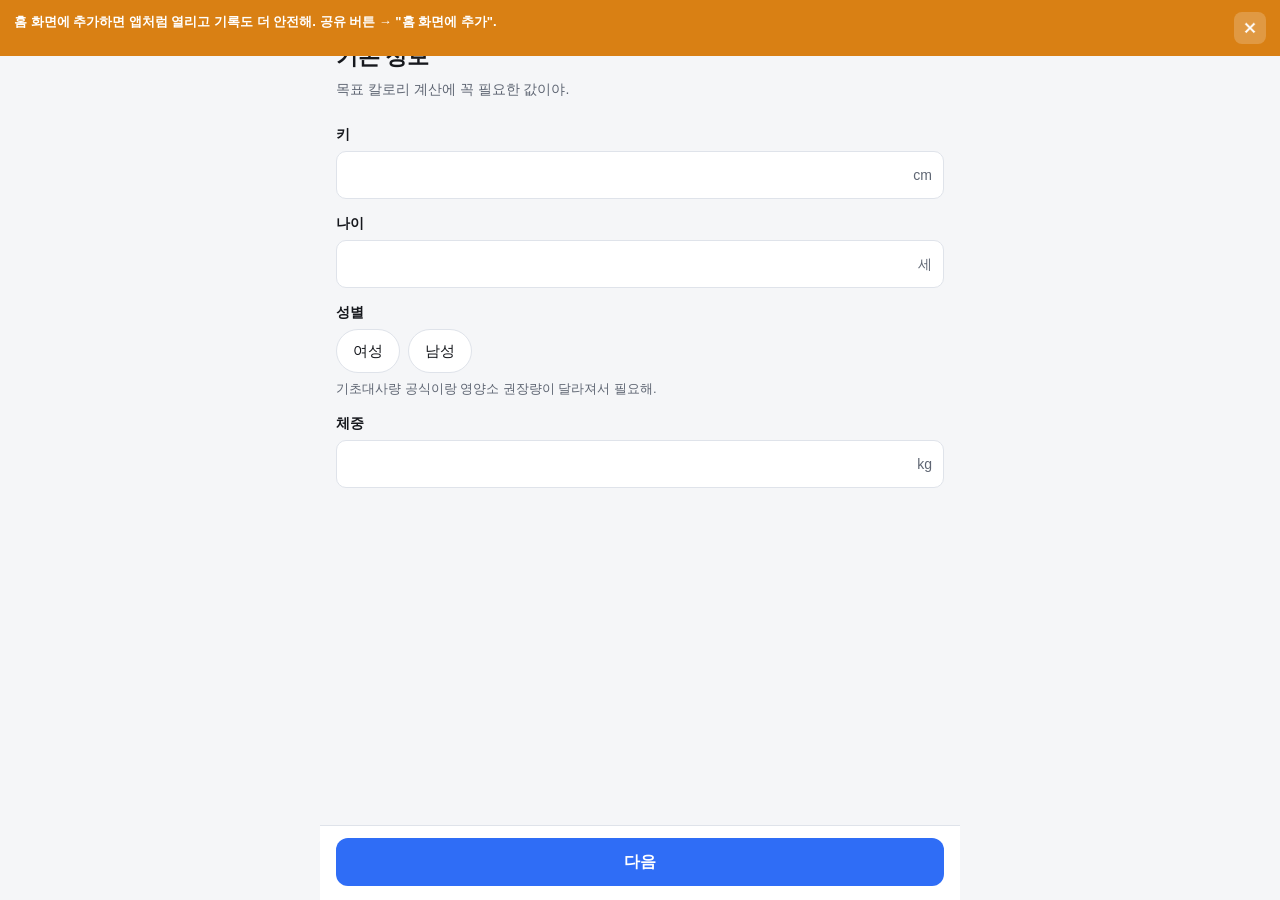
<file: src/index.html>
<!DOCTYPE html>
<html lang="ko">
<head>
<meta charset="utf-8">
<meta name="viewport" content="width=device-width, initial-scale=1, viewport-fit=cover">
<meta name="robots" content="noindex">
<meta name="color-scheme" content="light dark">
<meta name="theme-color" content="#111827">
<title>FitLog</title>

<!-- 홈 화면에 추가했을 때 앱처럼 뜨게 하는 설정.
     iOS 는 manifest 를 거의 안 보고 아래 apple-* 메타를 본다. 둘 다 넣는다.
     status-bar-style 을 black-translucent 로 하면 밝은 테마에서 상태바 글씨가 안 보여서 default 로 둔다. -->
<link rel="manifest" href="manifest.webmanifest">
<meta name="apple-mobile-web-app-capable" content="yes">
<meta name="apple-mobile-web-app-status-bar-style" content="default">
<meta name="apple-mobile-web-app-title" content="FitLog">
<link rel="apple-touch-icon" href="icons/icon-180.png">
<link rel="icon" href="icons/icon-192.png">
<link rel="stylesheet" href="css/app.css">
</head>
<body>

<!-- 온보딩 오버레이 -->
<div id="onboarding" class="onboarding" hidden>
  <div class="ob-shell">
    <header class="ob-head">
      <div class="ob-steps" id="obSteps"></div>
      <h1 class="ob-title" id="obTitle">시작하기</h1>
      <p class="ob-desc" id="obDesc"></p>
    </header>
    <div class="ob-body" id="obBody"></div>
    <footer class="ob-foot">
      <button class="btn btn-ghost" id="obBack" type="button">뒤로</button>
      <button class="btn btn-ghost" id="obSkip" type="button" hidden>건너뛰기</button>
      <button class="btn btn-primary" id="obNext" type="button">다음</button>
    </footer>
  </div>
</div>

<!-- 메인 앱 -->
<div id="app" class="app" hidden>
  <main class="screen" id="screen"></main>

  <nav class="tabbar" role="tablist" aria-label="주 메뉴">
    <a class="tab" href="#today" data-tab="today" role="tab">
      <span class="tab-ico" aria-hidden="true">●</span><span class="tab-label">오늘</span>
    </a>
    <a class="tab" href="#week" data-tab="week" role="tab">
      <span class="tab-ico" aria-hidden="true">▤</span><span class="tab-label">주간</span>
    </a>
    <a class="tab" href="#inbody" data-tab="inbody" role="tab">
      <span class="tab-ico" aria-hidden="true">◈</span><span class="tab-label">인바디</span>
    </a>
    <a class="tab" href="#settings" data-tab="settings" role="tab">
      <span class="tab-ico" aria-hidden="true">⚙</span><span class="tab-label">설정</span>
    </a>
  </nav>
</div>

<input type="file" id="importFile" accept="application/json,.json" hidden>

<div id="toast" class="toast" hidden></div>

<script src="js/env.js"></script>
<script src="js/store.js"></script>
<script src="js/nutrition.js"></script>
<script src="js/foods.js"></script>
<script src="js/templates.js"></script>
<script src="js/supplements.js"></script>
<script src="js/judge.js"></script>
<script src="js/calc.js"></script>
<script src="js/suggest.js"></script>
<script src="js/share.js"></script>
<script src="js/backup.js"></script>
<script src="js/csv.js"></script>
<script src="js/report.js"></script>
<script src="js/ui.js"></script>
<script src="js/sheet.js"></script>
<script src="js/onboarding.js"></script>
<script src="js/views.js"></script>
<script src="js/tests.js"></script>
<script src="js/app.js"></script>
</body>
</html>
</file>
<file: src/css/app.css>
/* FitLog — 모바일 퍼스트(기준 375px) */

:root {
  --bg: #f5f6f8;
  --surface: #ffffff;
  --surface-2: #eef0f4;
  --text: #16181d;
  --text-dim: #5f6673;
  --line: #dfe3ea;
  --accent: #2f6df6;
  --accent-soft: #e6eefe;
  --ok: #1a9e5c;
  --warn: #d98014;
  --bad: #d84a3f;
  --radius: 14px;
  --tabbar-h: 58px;
  --pad: 16px;
}

@media (prefers-color-scheme: dark) {
  :root {
    --bg: #0f1115;
    --surface: #171a21;
    --surface-2: #212630;
    --text: #e8eaee;
    --text-dim: #9aa2b1;
    --line: #2b313c;
    --accent: #5b8cff;
    --accent-soft: #1c2740;
    --ok: #3fc07d;
    --warn: #e5a13f;
    --bad: #f0736a;
  }
}

* { box-sizing: border-box; }

/* hidden 속성이 항상 이기게 한다.
 *
 * 브라우저 기본 스타일시트에 [hidden]{display:none} 이 있지만, 작성자 스타일은
 * 기본 스타일시트를 무조건 이긴다. 그래서 .onboarding{display:flex} 같은 규칙 하나가
 * el.hidden = true 를 무력화한다 — 자바스크립트는 멀쩡히 돌고 화면만 안 바뀌므로
 * 에러도 안 나고 원인도 안 보인다. 실제로 온보딩이 이 문제로 안 닫혔다.
 * 요소마다 [hidden] 예외를 다는 대신 여기서 한 번에 못 박는다. */
[hidden] { display: none !important; }

html, body {
  margin: 0;
  padding: 0;
  background: var(--bg);
  color: var(--text);
  font-family: -apple-system, BlinkMacSystemFont, "Segoe UI", "Apple SD Gothic Neo",
               "Malgun Gothic", "Noto Sans KR", sans-serif;
  font-size: 16px;
  line-height: 1.5;
  -webkit-text-size-adjust: 100%;
}

h1, h2, h3 { margin: 0; font-weight: 700; letter-spacing: -0.01em; }

/* ---------- 레이아웃 ---------- */

.app { min-height: 100vh; }

.screen {
  padding: calc(env(safe-area-inset-top) + 12px) var(--pad)
           calc(var(--tabbar-h) + env(safe-area-inset-bottom) + 24px);
  max-width: 640px;
  margin: 0 auto;
}

.screen-title { font-size: 22px; margin-bottom: 4px; }
.screen-sub { color: var(--text-dim); font-size: 14px; margin: 0 0 16px; }

/* ---------- 탭바 ---------- */

.tabbar {
  position: fixed;
  left: 0; right: 0; bottom: 0;
  display: grid;
  grid-template-columns: repeat(4, 1fr);
  background: var(--surface);
  border-top: 1px solid var(--line);
  padding-bottom: env(safe-area-inset-bottom);
  z-index: 40;
}

.tab {
  min-height: 44px;
  height: var(--tabbar-h);
  display: flex;
  flex-direction: column;
  align-items: center;
  justify-content: center;
  gap: 2px;
  text-decoration: none;
  color: var(--text-dim);
  font-size: 11px;
  -webkit-tap-highlight-color: transparent;
}

.tab-ico { font-size: 17px; line-height: 1; }
.tab[aria-selected="true"] { color: var(--accent); font-weight: 700; }

/* ---------- 카드 ---------- */

.card {
  background: var(--surface);
  border: 1px solid var(--line);
  border-radius: var(--radius);
  padding: 16px;
  margin-bottom: 12px;
}

.card-title { font-size: 15px; margin-bottom: 10px; }
.card-note { font-size: 13px; color: var(--text-dim); margin: 8px 0 0; }

.muted { color: var(--text-dim); }
.small { font-size: 13px; }

/* ---------- 링 ---------- */

.rings { display: flex; gap: 12px; justify-content: center; }

.ring-item { text-align: center; flex: 1; }
.ring-item svg { display: block; margin: 0 auto; }
.ring-name { font-size: 13px; color: var(--text-dim); margin-top: 6px; }
.ring-val { font-size: 15px; font-weight: 700; }

.ring-track { stroke: var(--surface-2); }
.ring-fill { stroke: var(--accent); stroke-linecap: round; }
.ring-center { fill: var(--text); font-size: 15px; font-weight: 700; text-anchor: middle; }
.ring-center-sub { fill: var(--text-dim); font-size: 10px; text-anchor: middle; }

/* ---------- 데이터 행 ---------- */

.rows { display: flex; flex-direction: column; gap: 2px; }

.row {
  display: flex;
  justify-content: space-between;
  align-items: baseline;
  gap: 10px;
  padding: 9px 0;
  border-bottom: 1px solid var(--line);
}
.row:last-child { border-bottom: 0; }
.row-key { color: var(--text-dim); font-size: 14px; }
.row-val { font-weight: 600; font-variant-numeric: tabular-nums; }

/* ---------- 폼 ---------- */

.field { margin-bottom: 14px; }

.field > label,
.field-label {
  display: block;
  font-size: 14px;
  font-weight: 600;
  margin-bottom: 6px;
}

.field-hint { font-size: 13px; color: var(--text-dim); margin: 6px 0 0; }

input[type="text"],
input[type="number"],
input[type="date"],
select {
  width: 100%;
  min-height: 48px;
  font-size: 16px;
  font-family: inherit;
  color: var(--text);
  background: var(--surface);
  border: 1px solid var(--line);
  border-radius: 10px;
  padding: 10px 12px;
}

input:focus, select:focus, .btn:focus-visible, .chip:focus-visible {
  outline: 2px solid var(--accent);
  outline-offset: 1px;
}

.field-inline { display: flex; gap: 10px; }
.field-inline > * { flex: 1; }

.suffix { position: relative; }
.suffix > span {
  position: absolute;
  right: 12px; top: 50%;
  transform: translateY(-50%);
  color: var(--text-dim);
  font-size: 14px;
  pointer-events: none;
}

/* 칩(단일 선택) */
.chips { display: flex; flex-wrap: wrap; gap: 8px; }

.chip {
  min-height: 44px;
  padding: 10px 16px;
  border-radius: 22px;
  border: 1px solid var(--line);
  background: var(--surface);
  color: var(--text);
  font-size: 15px;
  font-family: inherit;
  cursor: pointer;
}
.chip[aria-pressed="true"] {
  border-color: var(--accent);
  background: var(--accent-soft);
  color: var(--accent);
  font-weight: 700;
}

/* 카운터 */
.counter { display: flex; align-items: center; gap: 12px; }
.counter-btn {
  width: 44px; height: 44px;
  border-radius: 12px;
  border: 1px solid var(--line);
  background: var(--surface);
  color: var(--text);
  font-size: 20px;
  cursor: pointer;
}
.counter-val { font-size: 18px; font-weight: 700; min-width: 62px; text-align: center; }

/* ---------- 버튼 ---------- */

.btn {
  min-height: 48px;
  padding: 12px 18px;
  border-radius: 12px;
  border: 1px solid transparent;
  font-size: 16px;
  font-family: inherit;
  font-weight: 600;
  cursor: pointer;
  background: var(--surface-2);
  color: var(--text);
}
.btn-primary { background: var(--accent); color: #fff; }
.btn-ghost { background: transparent; border-color: var(--line); color: var(--text-dim); }
.btn-danger { background: transparent; border-color: var(--bad); color: var(--bad); }
.btn-block { width: 100%; }
.btn[disabled] { opacity: .45; cursor: default; }

.btn-stack { display: flex; flex-direction: column; gap: 10px; }

/* ---------- 알림 배너 ---------- */

.notice {
  border-radius: 12px;
  padding: 12px 14px;
  font-size: 14px;
  line-height: 1.55;
  margin-bottom: 12px;
}
.notice-info { background: var(--accent-soft); color: var(--text); }
.notice-warn { background: color-mix(in srgb, var(--warn) 16%, transparent); }

/* ---------- 온보딩 ---------- */

.onboarding {
  position: fixed;
  inset: 0;
  background: var(--bg);
  z-index: 60;
  display: flex;
  flex-direction: column;
}

.ob-shell {
  display: flex;
  flex-direction: column;
  height: 100%;
  width: 100%;
  max-width: 640px;
  margin: 0 auto;
}

.ob-head {
  padding: calc(env(safe-area-inset-top) + 20px) var(--pad) 8px;
}

.ob-steps { display: flex; gap: 6px; margin-bottom: 16px; }
.ob-steps > i {
  flex: 1;
  height: 4px;
  border-radius: 2px;
  background: var(--surface-2);
}
.ob-steps > i.on { background: var(--accent); }

.ob-title { font-size: 22px; }
.ob-desc { color: var(--text-dim); font-size: 14px; margin: 6px 0 0; }

.ob-body {
  flex: 1;
  overflow-y: auto;
  padding: 16px var(--pad) 8px;
  -webkit-overflow-scrolling: touch;
}

.ob-foot {
  display: flex;
  gap: 10px;
  padding: 12px var(--pad) calc(env(safe-area-inset-bottom) + 14px);
  border-top: 1px solid var(--line);
  background: var(--surface);
}
.ob-foot .btn { flex: 1; }
.ob-foot .btn-primary { flex: 2; }

.error-text { color: var(--bad); font-size: 13px; margin-top: 6px; }

/* ---------- 토스트 ---------- */

.toast {
  position: fixed;
  left: 50%;
  bottom: calc(var(--tabbar-h) + env(safe-area-inset-bottom) + 18px);
  transform: translateX(-50%);
  background: #22262f;
  color: #fff;
  padding: 12px 18px;
  border-radius: 22px;
  font-size: 14px;
  max-width: calc(100% - 32px);
  text-align: center;
  z-index: 80;
}

/* ---------- 매크로 요약 ---------- */

.macro-row {
  display: grid;
  grid-template-columns: repeat(4, 1fr);
  gap: 6px;
  margin-top: 14px;
  padding-top: 12px;
  border-top: 1px solid var(--line);
}

.macro-cell { text-align: center; }
.macro-name { display: block; font-size: 12px; color: var(--text-dim); }
.macro-val {
  display: block;
  font-size: 13px;
  font-weight: 600;
  font-variant-numeric: tabular-nums;
  margin-top: 2px;
}
.macro-over .macro-val { color: var(--warn); }

/* ---------- 끼니 ---------- */

.meal-head {
  display: flex;
  align-items: center;
  gap: 10px;
  padding: 10px 0 6px;
  border-top: 1px solid var(--line);
  margin-top: 6px;
}
.meal-head:first-of-type { border-top: 0; margin-top: 0; }

.meal-type { font-size: 15px; font-weight: 700; }
.meal-kcal {
  flex: 1;
  font-size: 13px;
  color: var(--text-dim);
  font-variant-numeric: tabular-nums;
}

.meal-add {
  width: 44px; height: 44px;
  flex: 0 0 44px;
  border-radius: 12px;
  border: 1px solid var(--line);
  background: var(--surface);
  color: var(--accent);
  font-size: 20px;
  line-height: 1;
  cursor: pointer;
}

.meal-item {
  display: flex;
  align-items: center;
  gap: 8px;
  padding: 8px 10px;
  background: var(--surface-2);
  border-radius: 10px;
  margin-bottom: 6px;
}

.meal-item-main { flex: 1; min-width: 0; }
.meal-label {
  display: block;
  font-size: 14px;
  font-weight: 600;
  overflow: hidden;
  text-overflow: ellipsis;
  white-space: nowrap;
}
.meal-portion {
  display: inline-block;
  font-size: 11px;
  color: var(--accent);
  background: var(--accent-soft);
  border-radius: 8px;
  padding: 1px 6px;
  margin-top: 2px;
}
.meal-item-kcal {
  font-size: 12px;
  color: var(--text-dim);
  font-variant-numeric: tabular-nums;
  text-align: right;
}

.meal-del {
  width: 44px; height: 44px;
  flex: 0 0 44px;
  border: 0;
  background: transparent;
  color: var(--text-dim);
  font-size: 15px;
  cursor: pointer;
}

/* ---------- 보충제 체크리스트 ---------- */

.slot-head {
  display: flex;
  align-items: baseline;
  gap: 8px;
  padding: 12px 0 6px;
  border-top: 1px solid var(--line);
  margin-top: 6px;
}
.slot-head:first-of-type { border-top: 0; margin-top: 0; padding-top: 2px; }

.slot-label { font-size: 14px; font-weight: 700; }
.slot-passed { font-size: 11px; color: var(--text-dim); }

.sup-item {
  width: 100%;
  min-height: 52px;
  display: flex;
  align-items: center;
  gap: 10px;
  padding: 8px 10px;
  margin-bottom: 6px;
  border-radius: 10px;
  border: 1px solid var(--line);
  background: var(--surface);
  color: var(--text);
  font-family: inherit;
  text-align: left;
  cursor: pointer;
}

.sup-check {
  width: 26px; height: 26px;
  flex: 0 0 26px;
  border-radius: 8px;
  border: 1px solid var(--line);
  display: flex;
  align-items: center;
  justify-content: center;
  font-size: 15px;
  color: transparent;
}

.sup-on { border-color: var(--accent); background: var(--accent-soft); }
.sup-on .sup-check { background: var(--accent); border-color: var(--accent); color: #fff; }

/* 지난 시간대인데 아직 안 먹은 것 — 재촉이 아니라 눈에 띄게만 */
.sup-missed { border-color: var(--warn); }
.sup-missed .sup-name::after { content: ' ·'; color: var(--warn); }

.sup-body { flex: 1; min-width: 0; }
.sup-name { display: block; font-size: 14px; font-weight: 600; }
.sup-amount { display: block; font-size: 12px; color: var(--text-dim); }

/* ---------- 차트 ---------- */

.chart-box { margin: 4px 0 10px; }
.chart { display: block; overflow: visible; }

.chart-grid { stroke: var(--line); stroke-width: 1; }
.chart-axis { fill: var(--text-dim); font-size: 9px; }

.chart-line { stroke-width: 2; stroke-linecap: round; stroke-linejoin: round; }
.chart-line-0, .chart-dot-0 { stroke: var(--accent); }
.chart-line-1, .chart-dot-1 { stroke: var(--warn); }
.chart-dot { fill: var(--surface); stroke-width: 2; }

.chart-legend {
  display: flex;
  flex-wrap: wrap;
  gap: 12px;
  font-size: 12px;
  color: var(--text-dim);
  margin-top: 4px;
}
.chart-key { display: inline-flex; align-items: center; gap: 5px; }
.chart-swatch { width: 12px; height: 3px; border-radius: 2px; display: inline-block; }
.chart-swatch-0 { background: var(--accent); }
.chart-swatch-1 { background: var(--warn); }

/* ---------- 영양소 막대 ---------- */

.nbar { margin-bottom: 10px; }

.nbar-head {
  display: flex;
  justify-content: space-between;
  align-items: baseline;
  gap: 8px;
  margin-bottom: 4px;
}
.nbar-name { font-size: 13px; }
.nbar-val {
  font-size: 12px;
  color: var(--text-dim);
  font-variant-numeric: tabular-nums;
}

.nbar-track {
  position: relative;
  height: 8px;
  border-radius: 4px;
  background: var(--surface-2);
  overflow: hidden;
}

/* 목표선 — 막대가 어디까지 차야 하는지 보여준다 (표시 범위 150% 중 100% 지점) */
.nbar-goal {
  position: absolute;
  left: 66.6%;
  top: 0; bottom: 0;
  width: 1px;
  background: var(--text-dim);
  opacity: .5;
}

.nbar-fill { display: block; height: 100%; border-radius: 4px; }
.nbar-low    { background: var(--bad); }
.nbar-midLow { background: var(--warn); }
.nbar-ok     { background: var(--ok); }
.nbar-over   { background: var(--warn); }

/* ---------- 운동 입력 ---------- */

.workout-form {
  padding: 12px 0 4px;
  border-top: 1px solid var(--line);
  margin-top: 10px;
}

/* ---------- 알림 ---------- */

.alert {
  font-size: 13px;
  line-height: 1.6;
  padding: 10px 12px;
  border-radius: 10px;
  margin: 0 0 8px;
  border-left: 3px solid var(--line);
  background: var(--surface-2);
}
.alert:last-child { margin-bottom: 0; }
.alert-warn { border-left-color: var(--bad); }
.alert-info { border-left-color: var(--accent); }
.alert-tip  { border-left-color: var(--warn); }
.alert-good { border-left-color: var(--ok); }

/* ---------- 보충제 관리 ---------- */

.sup-edit { border-top: 1px solid var(--line); }

.sup-edit-head {
  width: 100%;
  min-height: 52px;
  display: flex;
  align-items: center;
  justify-content: space-between;
  gap: 10px;
  padding: 10px 2px;
  border: 0;
  background: transparent;
  color: var(--text);
  font-family: inherit;
  text-align: left;
  cursor: pointer;
}
.sup-edit-name { font-size: 15px; font-weight: 600; }
.sup-off { color: var(--text-dim); font-weight: 400; }
.sup-edit-slot { font-size: 13px; color: var(--text-dim); }

.sup-edit-body { padding: 4px 2px 16px; }

.nut-row {
  display: flex;
  align-items: center;
  gap: 8px;
  margin-bottom: 8px;
}
.nut-label { flex: 1; font-size: 13px; color: var(--text-dim); }
.nut-row input { flex: 0 0 110px; min-height: 44px; }

.nut-del {
  width: 44px; height: 44px;
  flex: 0 0 44px;
  border: 0;
  background: transparent;
  color: var(--text-dim);
  font-size: 14px;
  cursor: pointer;
}

.custom-sup {
  padding: 12px 0 4px;
  border-top: 1px solid var(--line);
  margin-top: 8px;
}

/* ---------- 선택 시트 ---------- */

body.sheet-open { overflow: hidden; }

.sheet { position: fixed; inset: 0; z-index: 70; }
.sheet[hidden] { display: none; }

.sheet-scrim { position: absolute; inset: 0; background: rgba(0, 0, 0, .45); }

.sheet-panel {
  position: absolute;
  left: 0; right: 0; bottom: 0;
  max-width: 640px;
  margin: 0 auto;
  max-height: 88vh;
  display: flex;
  flex-direction: column;
  background: var(--bg);
  border-radius: 18px 18px 0 0;
  border: 1px solid var(--line);
  border-bottom: 0;
  overflow: hidden;
}

/* 시트는 세로 flex 다. 머리말·검색·탭은 줄어들면 안 되고 목록만 남는 공간을 쓴다.
   flex-shrink 기본값이 1이라 이걸 안 막으면 목록에 밀려 탭 줄이 찌그러진다. */
.sheet-head, .sheet-search, .sheet-tabs { flex: 0 0 auto; }

.sheet-head {
  display: flex;
  align-items: center;
  gap: 10px;
  padding: 14px var(--pad) 8px;
}
.sheet-title { flex: 1; font-size: 17px; }
.sheet-close {
  width: 44px; height: 44px;
  border: 0;
  background: transparent;
  color: var(--text-dim);
  font-size: 16px;
  cursor: pointer;
}

.sheet-search { padding: 0 var(--pad) 10px; }
.sheet-search input {
  width: 100%;
  min-height: 46px;
  font-size: 16px;
  font-family: inherit;
  color: var(--text);
  background: var(--surface);
  border: 1px solid var(--line);
  border-radius: 12px;
  padding: 10px 12px;
}

.sheet-tabs {
  display: flex;
  gap: 6px;
  overflow-x: auto;
  padding: 0 var(--pad) 10px;
  -webkit-overflow-scrolling: touch;
  scrollbar-width: none;
}
.sheet-tabs::-webkit-scrollbar { display: none; }
.sheet-tabs[hidden] { display: none; }

.sheet-tab {
  flex: 0 0 auto;
  min-height: 44px;
  padding: 8px 14px;
  border-radius: 20px;
  border: 1px solid var(--line);
  background: var(--surface);
  color: var(--text-dim);
  font-size: 14px;
  font-family: inherit;
  cursor: pointer;
}
.sheet-tab[aria-pressed="true"] {
  border-color: var(--accent);
  background: var(--accent-soft);
  color: var(--accent);
  font-weight: 700;
}

.sheet-body {
  flex: 1;
  overflow-y: auto;
  padding: 4px var(--pad) calc(env(safe-area-inset-bottom) + 20px);
  -webkit-overflow-scrolling: touch;
}

.sheet-empty, .sheet-hint {
  font-size: 14px;
  color: var(--text-dim);
  line-height: 1.6;
  padding: 12px 2px;
  margin: 0;
}

/* 항목 행 */
.pick {
  border-bottom: 1px solid var(--line);
}
.pick-open { background: var(--surface); border-radius: 12px; border-bottom-color: transparent; }

.pick-row { display: flex; align-items: center; }

.pick-head {
  flex: 1;
  min-width: 0;
  min-height: 52px;
  display: flex;
  flex-direction: column;
  align-items: flex-start;
  justify-content: center;
  gap: 2px;
  padding: 8px 10px;
  border: 0;
  background: transparent;
  color: var(--text);
  font-family: inherit;
  text-align: left;
  cursor: pointer;
}
.pick-name { font-size: 15px; font-weight: 600; }
.pick-macro {
  font-size: 12px;
  color: var(--text-dim);
  font-variant-numeric: tabular-nums;
}

.pick-star {
  width: 44px; height: 44px;
  flex: 0 0 44px;
  border: 0;
  background: transparent;
  color: var(--text-dim);
  font-size: 18px;
  cursor: pointer;
}
.pick-star[aria-pressed="true"] { color: var(--warn); }

.pick-detail { padding: 0 10px 12px; }
.pick-items {
  font-size: 12px;
  color: var(--text-dim);
  line-height: 1.5;
  margin: 0 0 10px;
}

.portion-row { display: grid; grid-template-columns: repeat(3, 1fr); gap: 8px; }

.portion-btn {
  min-height: 56px;
  display: flex;
  flex-direction: column;
  align-items: center;
  justify-content: center;
  gap: 2px;
  border-radius: 12px;
  border: 1px solid var(--line);
  background: var(--surface-2);
  color: var(--text);
  font-family: inherit;
  cursor: pointer;
}
.portion-btn strong { font-size: 15px; }
.portion-btn span { font-size: 11px; color: var(--text-dim); font-variant-numeric: tabular-nums; }
.portion-btn:active { border-color: var(--accent); background: var(--accent-soft); }

.custom-form { padding: 8px 2px 16px; border-bottom: 1px solid var(--line); margin-bottom: 8px; }

/* ---------- CSV 내보내기 행 ---------- */

.sheet-row {
  display: flex;
  align-items: center;
  gap: 8px;
  padding: 8px 0;
  border-bottom: 1px solid var(--line);
}
.sheet-row:last-child { border-bottom: 0; }

.sheet-name { flex: 1; font-size: 14px; font-weight: 600; }
.sheet-row .btn { flex: 0 0 auto; min-height: 44px; padding: 8px 14px; font-size: 14px; }

/* ---------- 요약 미리보기 ----------
   요약 텍스트는 공백으로 칸을 맞춘다. 비례 폰트로 보여주면 정렬이 무너져
   실제로 붙여넣었을 때와 달라 보이므로 고정폭 글꼴을 쓴다. */

.summary-preview {
  font-family: "SFMono-Regular", Menlo, Consolas, "D2Coding", monospace;
  font-size: 12px;
  line-height: 1.6;
  white-space: pre-wrap;
  word-break: break-word;
  background: var(--surface-2);
  border-radius: 10px;
  padding: 12px;
  margin: 0 0 12px;
  max-height: 340px;
  overflow-y: auto;
  -webkit-overflow-scrolling: touch;
}

/* ---------- 에러 표시 ---------- */

.error-bar {
  position: fixed;
  left: 0; right: 0;
  top: 0;
  z-index: 90;
  background: var(--bad);
  color: #fff;
  font-size: 13px;
  line-height: 1.5;
  padding: calc(env(safe-area-inset-top) + 10px) 14px 10px;
  word-break: break-word;
}
.warn-bar {
  position: fixed;
  left: 0; right: 0;
  top: 0;
  z-index: 89;
  background: var(--warn);
  color: #fff;
  font-size: 13px;
  line-height: 1.5;
  padding: calc(env(safe-area-inset-top) + 10px) 14px 10px;
  word-break: break-word;
}

/* ---------- 진입 환경 배너 (인앱 감지 · 홈 화면 안내) ---------- */

.env-bar {
  position: fixed;
  left: 0; right: 0;
  top: 0;
  z-index: 91;                     /* error-bar(90)보다 위 — 진입 시 가장 먼저 보여야 함 */
  padding: calc(env(safe-area-inset-top) + 12px) 14px 12px;
  color: #fff;
  display: flex;
  flex-direction: column;
  gap: 8px;
}
.env-bar-danger { background: var(--bad); }
.env-bar-tip {
  background: var(--warn);
  flex-direction: row;
  align-items: flex-start;
  gap: 10px;
}

.env-msg { margin: 0; font-size: 13px; line-height: 1.5; font-weight: 600; flex: 1; }
.env-hint { margin: 0; font-size: 12px; line-height: 1.4; opacity: .85; }

.env-actions { display: flex; gap: 8px; flex-wrap: wrap; }

.env-btn {
  min-height: 40px;
  padding: 8px 16px;
  border: 0;
  border-radius: 10px;
  background: #fff;
  color: var(--bad);
  font-family: inherit;
  font-size: 14px;
  font-weight: 700;
  cursor: pointer;
}

.env-close {
  flex: 0 0 auto;
  width: 32px; height: 32px;
  border: 0;
  border-radius: 8px;
  background: rgba(255, 255, 255, .2);
  color: #fff;
  font-size: 15px;
  cursor: pointer;
}

/* ---------- 부족 영양소 음식 제안 (주간 탭) ---------- */

/* 읽고 참고하는 정보다 — 버튼도 카드도 없다.
   다음 주 식단을 고를 때 '뭐가 모자랐고 뭘 더 먹으면 되나' 만 알면 된다. */

.suggest-headline {
  font-size: 15px;
  font-weight: 600;
  margin: 0 0 10px;
  line-height: 1.5;
}

.suggest-line {
  font-size: 14px;
  line-height: 1.65;
  margin: 0 0 6px;
  padding-left: 10px;
  border-left: 2px solid var(--accent-soft);
}
.suggest-line:last-of-type { margin-bottom: 0; }

/* ---------- 하단 고지 ---------- */

.disclaimer {
  font-size: 12px;
  line-height: 1.6;
  color: var(--text-dim);
  text-align: center;
  padding: 4px 4px 0;
}
</file>
